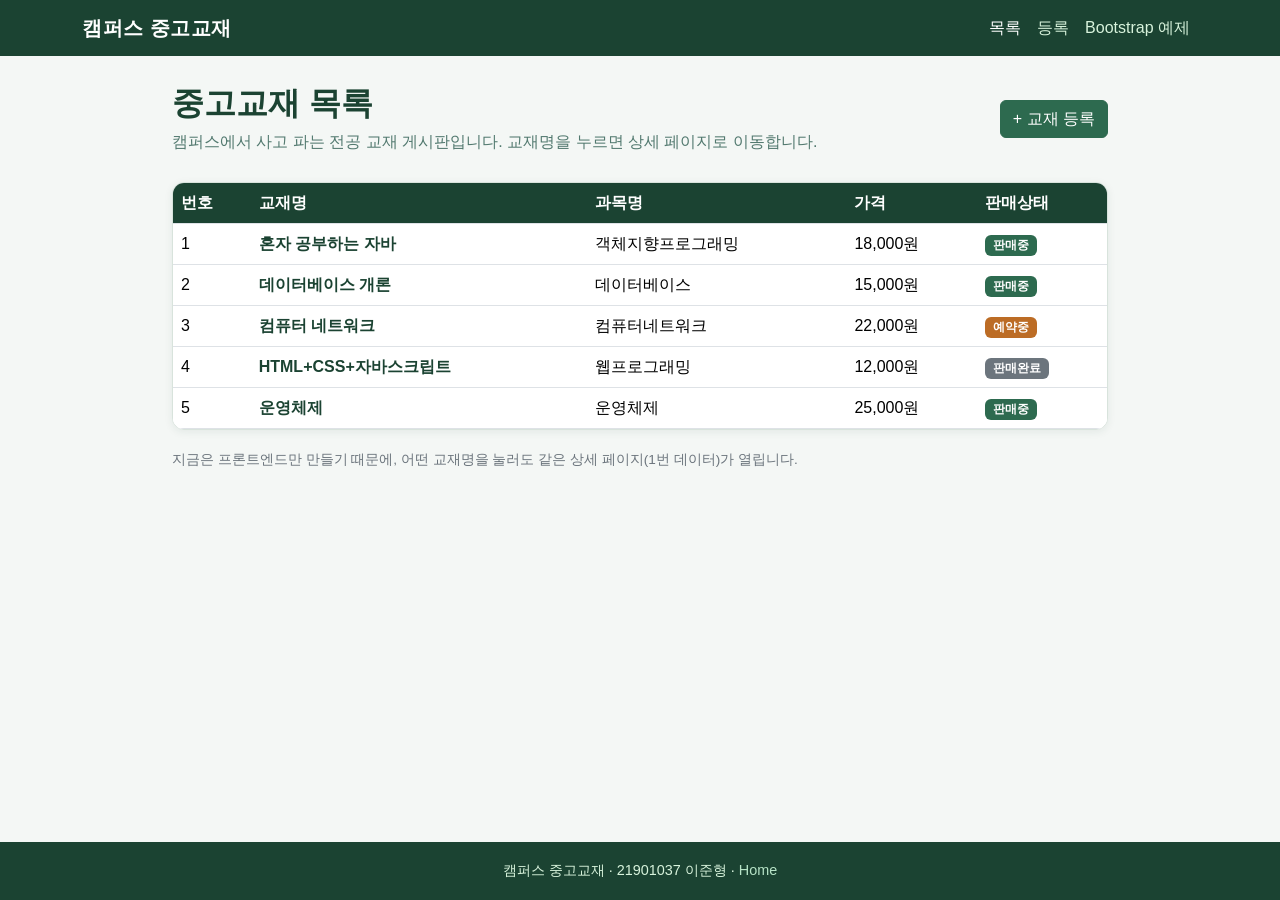
<file: index.html>
<!DOCTYPE html>
<html lang="ko">
<head>
  <!-- 한글이 깨지지 않도록 UTF-8로 저장합니다 -->
  <meta charset="UTF-8">
  <!-- 휴대폰 화면에서도 크기가 맞게 보이도록 viewport를 넣습니다 -->
  <meta name="viewport" content="width=device-width, initial-scale=1.0">
  <title>중고교재 목록 - 캠퍼스 중고교재</title>

  <!-- Bootstrap CSS (버튼, 표, 메뉴, 그리드를 쉽게 쓰기 위해 CDN으로 불러옵니다) -->
  <link href="https://cdn.jsdelivr.net/npm/bootstrap@5.3.3/dist/css/bootstrap.min.css" rel="stylesheet">
  <!-- 우리 과제 공통 디자인 -->
  <link rel="stylesheet" href="my.css">
</head>
<body>
  <div class="page-wrap">

    <!-- ========== 위쪽 메뉴 (Navigation) ========== -->
    <nav class="navbar navbar-expand-md navbar-dark my-navbar">
      <div class="container">
        <a class="navbar-brand" href="index.html">캠퍼스 중고교재</a>

        <!-- 휴대폰에서는 이 버튼으로 메뉴를 열고 닫습니다 -->
        <button class="navbar-toggler" type="button" data-bs-toggle="collapse" data-bs-target="#mainMenu">
          <span class="navbar-toggler-icon"></span>
        </button>

        <div class="collapse navbar-collapse" id="mainMenu">
          <ul class="navbar-nav ms-auto">
            <li class="nav-item"><a class="nav-link active" href="index.html">목록</a></li>
            <li class="nav-item"><a class="nav-link" href="add.html">등록</a></li>
            <li class="nav-item"><a class="nav-link" href="example.html">Bootstrap 예제</a></li>
          </ul>
        </div>
      </div>
    </nav>

    <!-- ========== 본문: 목록 페이지 ========== -->
    <main class="page-main">
      <div class="container content-box">
        <div class="page-header d-flex flex-wrap justify-content-between align-items-center">
          <div>
            <h1 class="page-title">중고교재 목록</h1>
            <p class="page-desc">캠퍼스에서 사고 파는 전공 교재 게시판입니다. 교재명을 누르면 상세 페이지로 이동합니다.</p>
          </div>
          <!-- Add 버튼: add.html로 이동합니다 -->
          <a href="add.html" class="btn btn-main mb-3">+ 교재 등록</a>
        </div>

        <!-- table-responsive: 휴대폰에서 표가 화면 밖으로 안 나가고 좌우 스크롤됩니다 -->
        <div class="table-responsive my-card p-0">
          <table class="table table-hover my-table mb-0">
            <thead>
              <tr>
                <th>번호</th>
                <th>교재명</th>
                <th>과목명</th>
                <th>가격</th>
                <th>판매상태</th>
              </tr>
            </thead>
            <tbody>
              <!-- 샘플 데이터입니다. 실제 서버/DB는 아직 연결하지 않습니다. -->
              <tr>
                <td>1</td>
                <td><a href="view.html">혼자 공부하는 자바</a></td>
                <td>객체지향프로그래밍</td>
                <td>18,000원</td>
                <td><span class="badge badge-sale">판매중</span></td>
              </tr>
              <tr>
                <td>2</td>
                <td><a href="view.html">데이터베이스 개론</a></td>
                <td>데이터베이스</td>
                <td>15,000원</td>
                <td><span class="badge badge-sale">판매중</span></td>
              </tr>
              <tr>
                <td>3</td>
                <td><a href="view.html">컴퓨터 네트워크</a></td>
                <td>컴퓨터네트워크</td>
                <td>22,000원</td>
                <td><span class="badge badge-reserve">예약중</span></td>
              </tr>
              <tr>
                <td>4</td>
                <td><a href="view.html">HTML+CSS+자바스크립트</a></td>
                <td>웹프로그래밍</td>
                <td>12,000원</td>
                <td><span class="badge badge-done">판매완료</span></td>
              </tr>
              <tr>
                <td>5</td>
                <td><a href="view.html">운영체제</a></td>
                <td>운영체제</td>
                <td>25,000원</td>
                <td><span class="badge badge-sale">판매중</span></td>
              </tr>
            </tbody>
          </table>
        </div>

        <p class="help-text">지금은 프론트엔드만 만들기 때문에, 어떤 교재명을 눌러도 같은 상세 페이지(1번 데이터)가 열립니다.</p>
      </div>
    </main>

    <!-- ========== Footer ========== -->
    <footer class="my-footer">
      <div class="container">
        캠퍼스 중고교재 · 21901037 이준형 · <a href="index.html">Home</a>
      </div>
    </footer>
  </div>

  <!-- 메뉴 접기/펼치기 같은 Bootstrap 동작을 위해 JS도 불러옵니다 -->
  <script src="https://cdn.jsdelivr.net/npm/bootstrap@5.3.3/dist/js/bootstrap.bundle.min.js"></script>
</body>
</html>
</file>
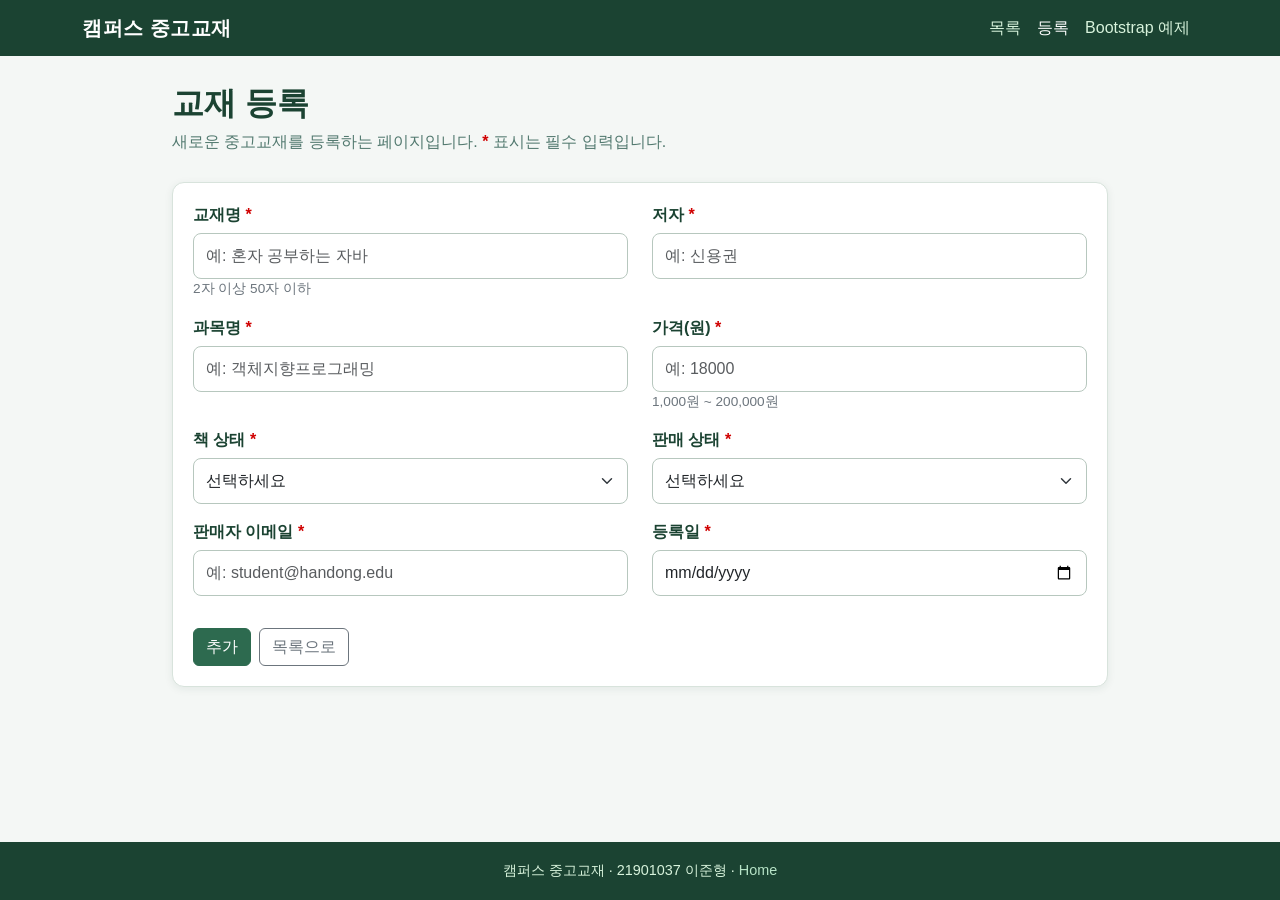
<file: add.html>
<!DOCTYPE html>
<html lang="ko">
<head>
  <meta charset="UTF-8">
  <meta name="viewport" content="width=device-width, initial-scale=1.0">
  <title>교재 등록 - 캠퍼스 중고교재</title>
  <link href="https://cdn.jsdelivr.net/npm/bootstrap@5.3.3/dist/css/bootstrap.min.css" rel="stylesheet">
  <link rel="stylesheet" href="my.css">
</head>
<body>
  <div class="page-wrap">

    <!-- 모든 페이지에 같은 메뉴를 넣어서 이동이 쉽게 합니다 -->
    <nav class="navbar navbar-expand-md navbar-dark my-navbar">
      <div class="container">
        <a class="navbar-brand" href="index.html">캠퍼스 중고교재</a>
        <button class="navbar-toggler" type="button" data-bs-toggle="collapse" data-bs-target="#mainMenu">
          <span class="navbar-toggler-icon"></span>
        </button>
        <div class="collapse navbar-collapse" id="mainMenu">
          <ul class="navbar-nav ms-auto">
            <li class="nav-item"><a class="nav-link" href="index.html">목록</a></li>
            <li class="nav-item"><a class="nav-link active" href="add.html">등록</a></li>
            <li class="nav-item"><a class="nav-link" href="example.html">Bootstrap 예제</a></li>
          </ul>
        </div>
      </div>
    </nav>

    <main class="page-main">
      <div class="container content-box">
        <div class="page-header">
          <h1 class="page-title">교재 등록</h1>
          <p class="page-desc">새로운 중고교재를 등록하는 페이지입니다. <span class="required-mark">*</span> 표시는 필수 입력입니다.</p>
        </div>

        <!--
          onsubmit="return checkAddForm();"
          제출 버튼을 누르면 checkAddForm()을 실행합니다.
          함수가 false를 돌려주면 다음 단계로 가지 않습니다.
        -->
        <form class="my-form my-card" id="addForm" onsubmit="return checkAddForm();">
          <div class="row">
            <!-- 1. 교재명 (텍스트) -->
            <div class="col-md-6 mb-3">
              <label class="form-label" for="bookTitle">교재명 <span class="required-mark">*</span></label>
              <input class="form-control" type="text" id="bookTitle" name="bookTitle" placeholder="예: 혼자 공부하는 자바">
              <div class="help-text">2자 이상 50자 이하</div>
            </div>

            <!-- 2. 저자 (텍스트) -->
            <div class="col-md-6 mb-3">
              <label class="form-label" for="author">저자 <span class="required-mark">*</span></label>
              <input class="form-control" type="text" id="author" name="author" placeholder="예: 신용권">
            </div>

            <!-- 3. 과목명 (텍스트) -->
            <div class="col-md-6 mb-3">
              <label class="form-label" for="course">과목명 <span class="required-mark">*</span></label>
              <input class="form-control" type="text" id="course" name="course" placeholder="예: 객체지향프로그래밍">
            </div>

            <!-- 4. 가격 (숫자) -->
            <div class="col-md-6 mb-3">
              <label class="form-label" for="price">가격(원) <span class="required-mark">*</span></label>
              <input class="form-control" type="number" id="price" name="price" placeholder="예: 18000">
              <div class="help-text">1,000원 ~ 200,000원</div>
            </div>

            <!-- 5. 책 상태 (선택 상자) -->
            <div class="col-md-6 mb-3">
              <label class="form-label" for="bookCondition">책 상태 <span class="required-mark">*</span></label>
              <select class="form-select" id="bookCondition" name="bookCondition">
                <option value="">선택하세요</option>
                <option value="최상">최상</option>
                <option value="상">상</option>
                <option value="중">중</option>
                <option value="하">하</option>
              </select>
            </div>

            <!-- 6. 판매 상태 (선택 상자) -->
            <div class="col-md-6 mb-3">
              <label class="form-label" for="saleStatus">판매 상태 <span class="required-mark">*</span></label>
              <select class="form-select" id="saleStatus" name="saleStatus">
                <option value="">선택하세요</option>
                <option value="판매중">판매중</option>
                <option value="예약중">예약중</option>
                <option value="판매완료">판매완료</option>
              </select>
            </div>

            <!-- 7. 이메일 -->
            <div class="col-md-6 mb-3">
              <label class="form-label" for="email">판매자 이메일 <span class="required-mark">*</span></label>
              <input class="form-control" type="text" id="email" name="email" placeholder="예: student@handong.edu">
            </div>

            <!-- 8. 등록일 (날짜) -->
            <div class="col-md-6 mb-3">
              <label class="form-label" for="regDate">등록일 <span class="required-mark">*</span></label>
              <input class="form-control" type="date" id="regDate" name="regDate">
            </div>
          </div>

          <div class="btn-wrap">
            <button type="submit" class="btn btn-main">추가</button>
            <a href="index.html" class="btn btn-outline-secondary">목록으로</a>
          </div>
        </form>
      </div>
    </main>

    <footer class="my-footer">
      <div class="container">
        캠퍼스 중고교재 · 21901037 이준형 · <a href="index.html">Home</a>
      </div>
    </footer>
  </div>

  <script src="https://cdn.jsdelivr.net/npm/bootstrap@5.3.3/dist/js/bootstrap.bundle.min.js"></script>
  <!-- 입력값 검사: js/check.js 의 checkAddForm() 을 사용합니다 -->
  <script src="js/check.js"></script>
</body>
</html>
</file>
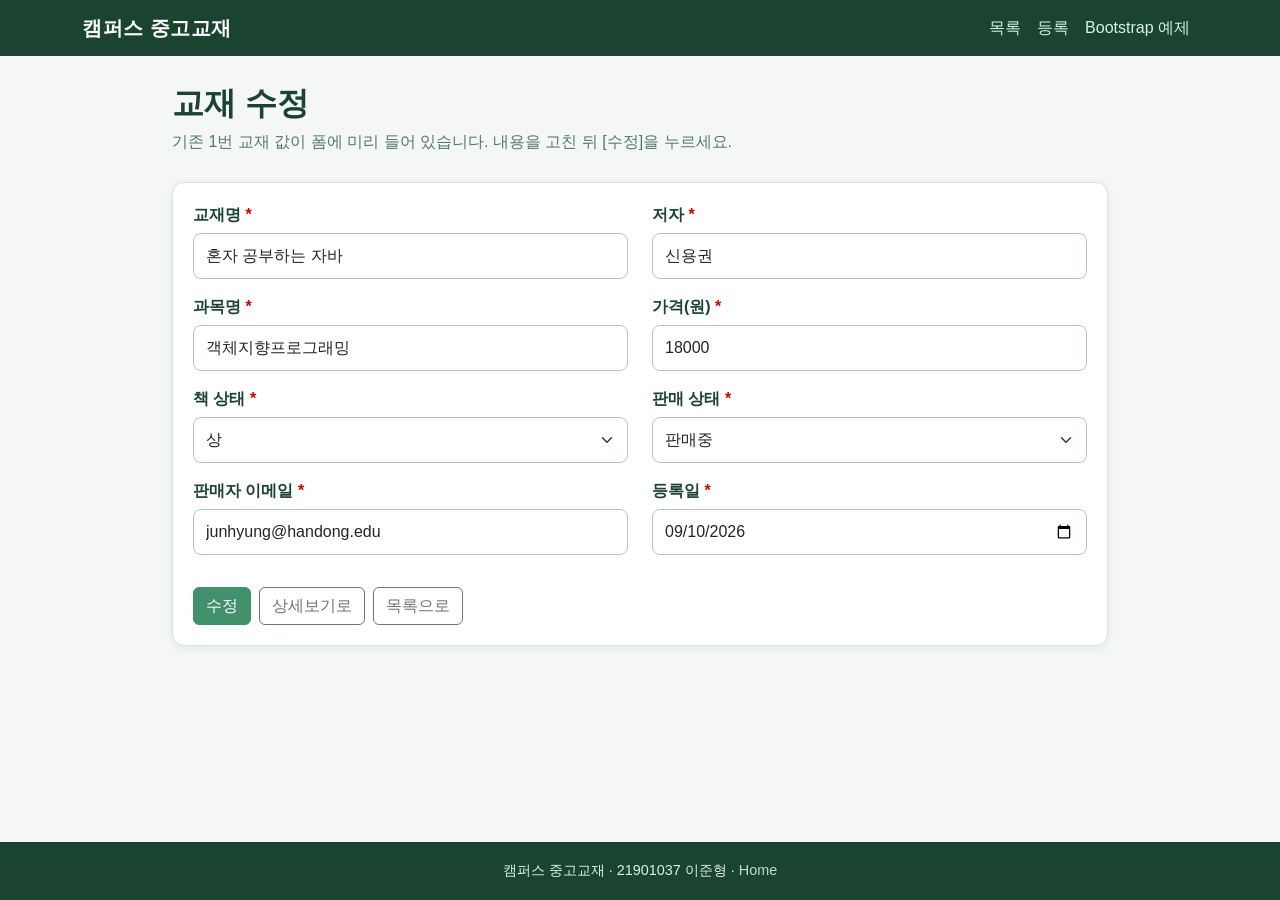
<file: edit.html>
<!DOCTYPE html>
<html lang="ko">
<head>
  <meta charset="UTF-8">
  <meta name="viewport" content="width=device-width, initial-scale=1.0">
  <title>교재 수정 - 캠퍼스 중고교재</title>
  <link href="https://cdn.jsdelivr.net/npm/bootstrap@5.3.3/dist/css/bootstrap.min.css" rel="stylesheet">
  <link rel="stylesheet" href="my.css">
</head>
<body>
  <div class="page-wrap">

    <nav class="navbar navbar-expand-md navbar-dark my-navbar">
      <div class="container">
        <a class="navbar-brand" href="index.html">캠퍼스 중고교재</a>
        <button class="navbar-toggler" type="button" data-bs-toggle="collapse" data-bs-target="#mainMenu">
          <span class="navbar-toggler-icon"></span>
        </button>
        <div class="collapse navbar-collapse" id="mainMenu">
          <ul class="navbar-nav ms-auto">
            <li class="nav-item"><a class="nav-link" href="index.html">목록</a></li>
            <li class="nav-item"><a class="nav-link" href="add.html">등록</a></li>
            <li class="nav-item"><a class="nav-link" href="example.html">Bootstrap 예제</a></li>
          </ul>
        </div>
      </div>
    </nav>

    <main class="page-main">
      <div class="container content-box">
        <div class="page-header">
          <h1 class="page-title">교재 수정</h1>
          <p class="page-desc">기존 1번 교재 값이 폼에 미리 들어 있습니다. 내용을 고친 뒤 [수정]을 누르세요.</p>
        </div>

        <!-- value="..." 로 기존 데이터를 미리 보여줍니다 -->
        <form class="my-form my-card" id="editForm" onsubmit="return checkEditForm();">
          <div class="row">
            <div class="col-md-6 mb-3">
              <label class="form-label" for="bookTitle">교재명 <span class="required-mark">*</span></label>
              <input class="form-control" type="text" id="bookTitle" name="bookTitle" value="혼자 공부하는 자바">
            </div>

            <div class="col-md-6 mb-3">
              <label class="form-label" for="author">저자 <span class="required-mark">*</span></label>
              <input class="form-control" type="text" id="author" name="author" value="신용권">
            </div>

            <div class="col-md-6 mb-3">
              <label class="form-label" for="course">과목명 <span class="required-mark">*</span></label>
              <input class="form-control" type="text" id="course" name="course" value="객체지향프로그래밍">
            </div>

            <div class="col-md-6 mb-3">
              <label class="form-label" for="price">가격(원) <span class="required-mark">*</span></label>
              <input class="form-control" type="number" id="price" name="price" value="18000">
            </div>

            <div class="col-md-6 mb-3">
              <label class="form-label" for="bookCondition">책 상태 <span class="required-mark">*</span></label>
              <select class="form-select" id="bookCondition" name="bookCondition">
                <option value="">선택하세요</option>
                <option value="최상">최상</option>
                <option value="상" selected>상</option>
                <option value="중">중</option>
                <option value="하">하</option>
              </select>
            </div>

            <div class="col-md-6 mb-3">
              <label class="form-label" for="saleStatus">판매 상태 <span class="required-mark">*</span></label>
              <select class="form-select" id="saleStatus" name="saleStatus">
                <option value="">선택하세요</option>
                <option value="판매중" selected>판매중</option>
                <option value="예약중">예약중</option>
                <option value="판매완료">판매완료</option>
              </select>
            </div>

            <div class="col-md-6 mb-3">
              <label class="form-label" for="email">판매자 이메일 <span class="required-mark">*</span></label>
              <input class="form-control" type="text" id="email" name="email" value="junhyung@handong.edu">
            </div>

            <div class="col-md-6 mb-3">
              <label class="form-label" for="regDate">등록일 <span class="required-mark">*</span></label>
              <input class="form-control" type="date" id="regDate" name="regDate" value="2026-09-10">
            </div>
          </div>

          <div class="btn-wrap">
            <button type="submit" class="btn btn-edit">수정</button>
            <a href="view.html" class="btn btn-outline-secondary">상세보기로</a>
            <a href="index.html" class="btn btn-outline-secondary">목록으로</a>
          </div>
        </form>
      </div>
    </main>

    <footer class="my-footer">
      <div class="container">
        캠퍼스 중고교재 · 21901037 이준형 · <a href="index.html">Home</a>
      </div>
    </footer>
  </div>

  <script src="https://cdn.jsdelivr.net/npm/bootstrap@5.3.3/dist/js/bootstrap.bundle.min.js"></script>
  <!-- 입력값 검사: js/check.js 의 checkEditForm() 을 사용합니다 -->
  <script src="js/check.js"></script>
</body>
</html>
</file>
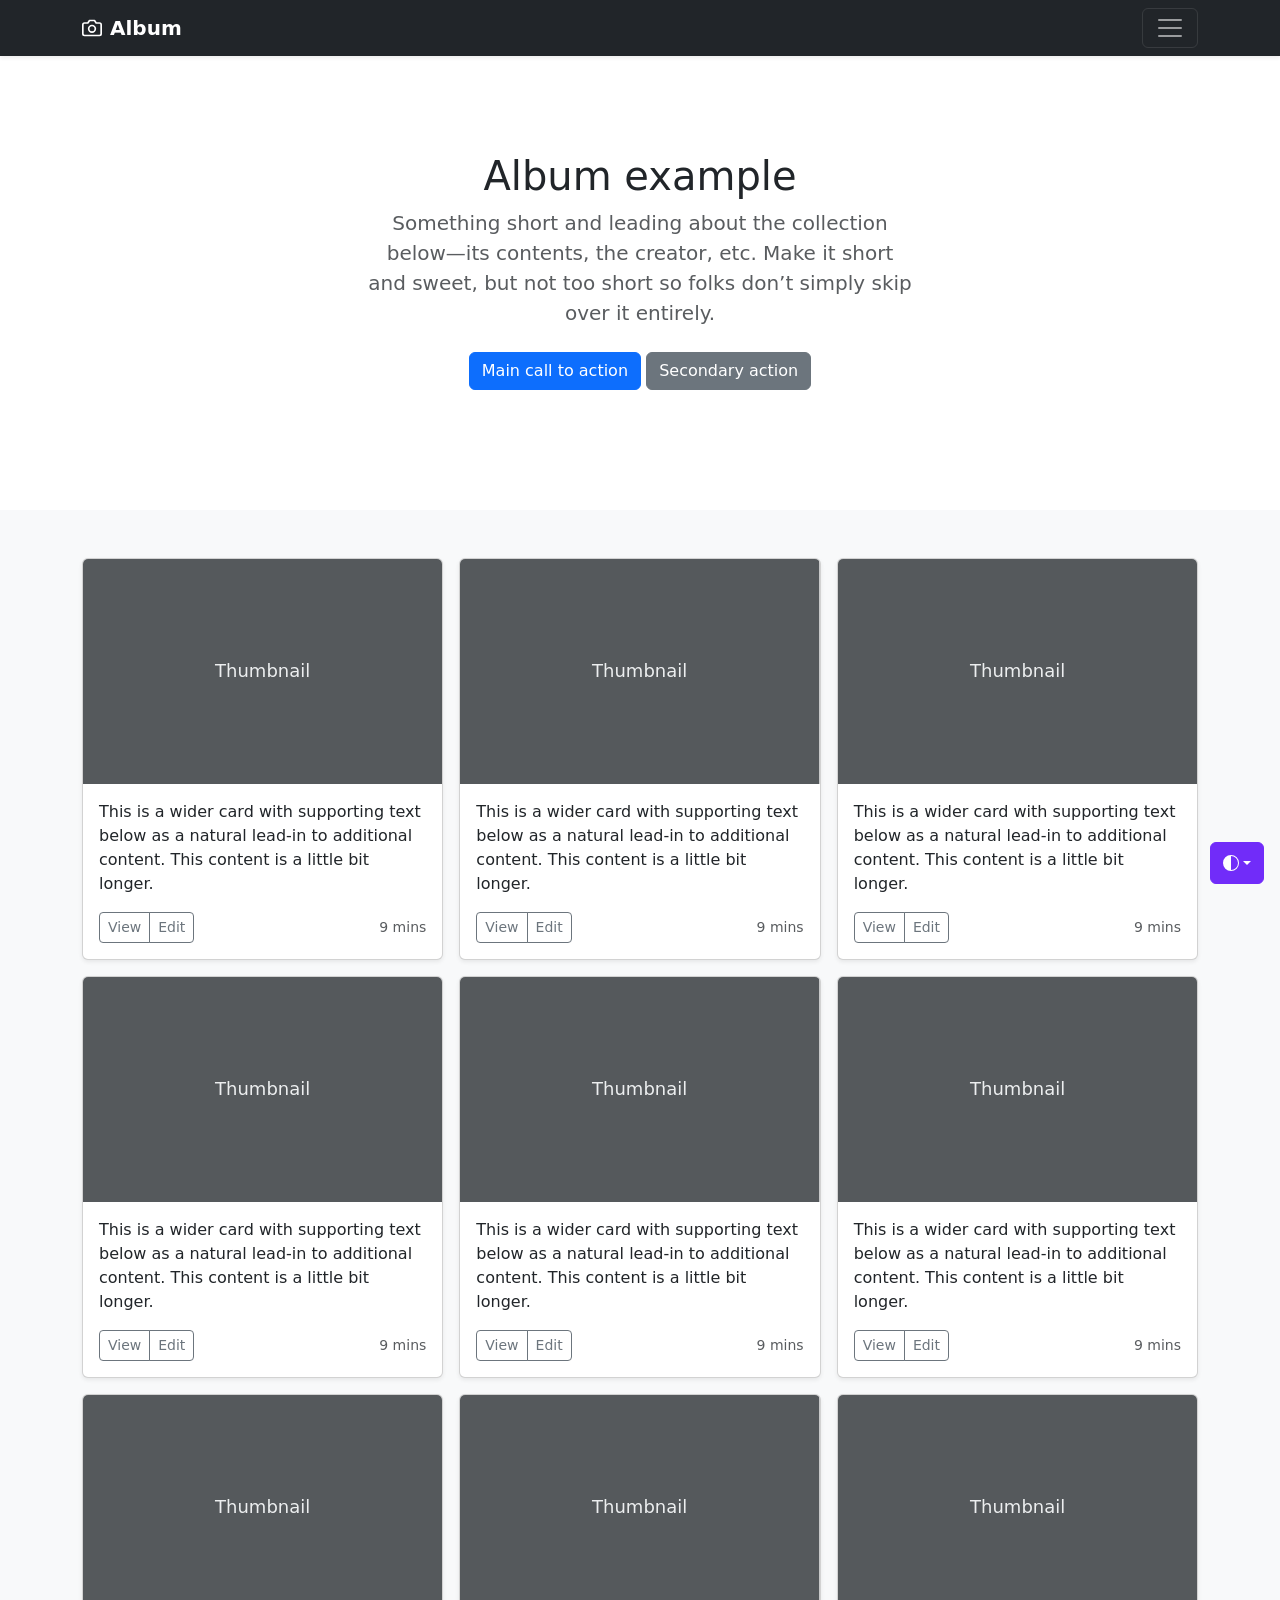
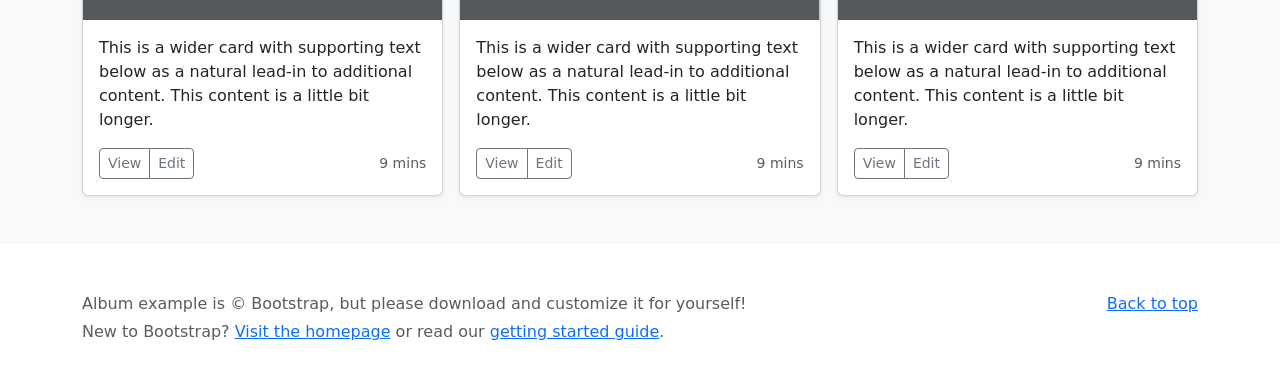
<file: example.html>
<!doctype html>
<html lang="en" data-bs-theme="auto">
<head>
  <!--
    STEP 0. Bootstrap Album 예제 따라하기
    원본: https://getbootstrap.com/docs/5.3/examples/album/
    이 파일은 CRUD 페이지(index.html)와 다르게,
    공식 Album 예제와 최대한 같은 모양으로 만들었습니다.
    과제 Step6 때문에 my.css도 연결합니다. Album 색은 body.album-page 로 유지합니다.
  -->
  <meta charset="utf-8">
  <meta name="viewport" content="width=device-width, initial-scale=1">
  <title>Album example · Bootstrap v5.3</title>

  <!-- Bootstrap 5.3 CSS (CDN) -->
  <link href="https://cdn.jsdelivr.net/npm/bootstrap@5.3.3/dist/css/bootstrap.min.css" rel="stylesheet">
  <!-- 과제 Step6: 모든 페이지에 my.css 연결 (Album 모양은 아래 album-page 로 유지) -->
  <link rel="stylesheet" href="my.css">

  <!-- 예제 페이지에만 쓰는 작은 스타일 (공식 Album과 동일) -->
  <style>
    .bd-placeholder-img {
      font-size: 1.125rem;
      text-anchor: middle;
      user-select: none;
    }

    .bi {
      vertical-align: -.125em;
      fill: currentColor;
    }

    /* 오른쪽 아래 보라색 테마 버튼 */
    .btn-bd-primary {
      --bd-violet-bg: #712cf9;
      --bs-btn-font-weight: 600;
      --bs-btn-color: var(--bs-white);
      --bs-btn-bg: var(--bd-violet-bg);
      --bs-btn-border-color: var(--bd-violet-bg);
      --bs-btn-hover-color: var(--bs-white);
      --bs-btn-hover-bg: #6528e0;
      --bs-btn-hover-border-color: #6528e0;
      --bs-btn-active-color: var(--bs-btn-hover-color);
      --bs-btn-active-bg: #5a23c8;
      --bs-btn-active-border-color: #5a23c8;
    }

    .bd-mode-toggle {
      z-index: 1500;
    }

    .bd-mode-toggle .dropdown-menu .active .bi {
      display: block !important;
    }
  </style>
</head>
<body class="album-page">

  <!-- 아이콘 SVG 모음 (카메라, 해/달 아이콘) -->
  <svg xmlns="http://www.w3.org/2000/svg" class="d-none">
    <symbol id="check2" viewBox="0 0 16 16">
      <path d="M13.854 3.646a.5.5 0 0 1 0 .708l-7 7a.5.5 0 0 1-.708 0l-3.5-3.5a.5.5 0 1 1 .708-.708L6.5 10.293l6.646-6.647a.5.5 0 0 1 .708 0z"/>
    </symbol>
    <symbol id="circle-half" viewBox="0 0 16 16">
      <path d="M8 15A7 7 0 1 0 8 1v14zm0 1A8 8 0 1 1 8 0a8 8 0 0 1 0 16z"/>
    </symbol>
    <symbol id="moon-stars-fill" viewBox="0 0 16 16">
      <path d="M6 .278a.768.768 0 0 1 .08.858 7.208 7.208 0 0 0-.878 3.46c0 4.021 3.278 7.277 7.318 7.277.527 0 1.04-.055 1.533-.16a.787.787 0 0 1 .81.316.733.733 0 0 1-.031.893A8.349 8.349 0 0 1 8.344 16C3.734 16 0 12.286 0 7.71 0 4.266 2.114 1.312 5.124.06A.752.752 0 0 1 6 .278z"/>
      <path d="M10.794 3.148a.217.217 0 0 1 .412 0l.387 1.162c.173.518.579.924 1.097 1.097l1.162.387a.217.217 0 0 1 0 .412l-1.162.387a1.734 1.734 0 0 0-1.097 1.097l-.387 1.162a.217.217 0 0 1-.412 0l-.387-1.162A1.734 1.734 0 0 0 9.31 6.593l-1.162-.387a.217.217 0 0 1 0-.412l1.162-.387a1.734 1.734 0 0 0 1.097-1.097l.387-1.162zM13.863.099a.145.145 0 0 1 .274 0l.258.774c.115.346.386.617.732.732l.774.258a.145.145 0 0 1 0 .274l-.774.258a1.156 1.156 0 0 0-.732.732l-.258.774a.145.145 0 0 1-.274 0l-.258-.774a1.156 1.156 0 0 0-.732-.732l-.774-.258a.145.145 0 0 1 0-.274l.774-.258c.346-.115.617-.386.732-.732L13.863.1z"/>
    </symbol>
    <symbol id="sun-fill" viewBox="0 0 16 16">
      <path d="M8 12a4 4 0 1 0 0-8 4 4 0 0 0 0 8zM8 0a.5.5 0 0 1 .5.5v2a.5.5 0 0 1-1 0v-2A.5.5 0 0 1 8 0zm0 13a.5.5 0 0 1 .5.5v2a.5.5 0 0 1-1 0v-2A.5.5 0 0 1 8 13zm8-5a.5.5 0 0 1-.5.5h-2a.5.5 0 0 1 0-1h2a.5.5 0 0 1 .5.5zM3 8a.5.5 0 0 1-.5.5h-2a.5.5 0 0 1 0-1h2A.5.5 0 0 1 3 8zm10.657-5.657a.5.5 0 0 1 0 .707l-1.414 1.415a.5.5 0 1 1-.707-.708l1.414-1.414a.5.5 0 0 1 .707 0zm-9.193 9.193a.5.5 0 0 1 0 .707L3.05 13.657a.5.5 0 0 1-.707-.707l1.414-1.414a.5.5 0 0 1 .707 0zm9.193 2.121a.5.5 0 0 1-.707 0l-1.414-1.414a.5.5 0 0 1 .707-.707l1.414 1.414a.5.5 0 0 1 0 .707zM4.464 4.465a.5.5 0 0 1-.707 0L2.343 3.05a.5.5 0 1 1 .707-.707l1.414 1.414a.5.5 0 0 1 0 .708z"/>
    </symbol>
  </svg>

  <!-- 오른쪽 아래: Light / Dark / Auto 테마 버튼 (공식 예제와 같음) -->
  <div class="dropdown position-fixed bottom-0 end-0 mb-3 me-3 bd-mode-toggle">
    <button class="btn btn-bd-primary py-2 dropdown-toggle d-flex align-items-center" id="bd-theme" type="button" data-bs-toggle="dropdown" aria-expanded="false" aria-label="Toggle theme (auto)">
      <svg class="bi my-1 theme-icon-active" width="1em" height="1em"><use href="#circle-half"></use></svg>
      <span class="visually-hidden" id="bd-theme-text">Toggle theme</span>
    </button>
    <ul class="dropdown-menu dropdown-menu-end shadow" aria-labelledby="bd-theme-text">
      <li>
        <button type="button" class="dropdown-item d-flex align-items-center" data-bs-theme-value="light">
          <svg class="bi me-2 opacity-50" width="1em" height="1em"><use href="#sun-fill"></use></svg>
          Light
          <svg class="bi ms-auto d-none" width="1em" height="1em"><use href="#check2"></use></svg>
        </button>
      </li>
      <li>
        <button type="button" class="dropdown-item d-flex align-items-center" data-bs-theme-value="dark">
          <svg class="bi me-2 opacity-50" width="1em" height="1em"><use href="#moon-stars-fill"></use></svg>
          Dark
          <svg class="bi ms-auto d-none" width="1em" height="1em"><use href="#check2"></use></svg>
        </button>
      </li>
      <li>
        <button type="button" class="dropdown-item d-flex align-items-center active" data-bs-theme-value="auto">
          <svg class="bi me-2 opacity-50" width="1em" height="1em"><use href="#circle-half"></use></svg>
          Auto
          <svg class="bi ms-auto d-none" width="1em" height="1em"><use href="#check2"></use></svg>
        </button>
      </li>
    </ul>
  </div>

  <!-- ========== Header: 검정 메뉴 + 접히는 About ========== -->
  <header>
    <!-- 햄버거를 누르면 열리는 소개 영역 -->
    <div class="collapse bg-dark" id="navbarHeader">
      <div class="container">
        <div class="row">
          <div class="col-sm-8 col-md-7 py-4">
            <h4 class="text-white">About</h4>
            <p class="text-body-secondary">
              Add some information about the album below, the author, or any other background context. Make it a few sentences long so folks can pick up some informative tidbits. Then, link them off to some social networking sites or contact information.
            </p>
          </div>
          <div class="col-sm-4 offset-md-1 py-4">
            <h4 class="text-white">Contact</h4>
            <ul class="list-unstyled">
              <li><a href="#" class="text-white">Follow on X</a></li>
              <li><a href="#" class="text-white">Like on Facebook</a></li>
              <li><a href="#" class="text-white">Email me</a></li>
              <!-- 과제 CRUD 목록으로 돌아가는 링크 -->
              <li><a href="index.html" class="text-white">CRUD List (index.html)</a></li>
            </ul>
          </div>
        </div>
      </div>
    </div>

    <!-- 위쪽 검정 바: 카메라 아이콘 + Album -->
    <div class="navbar navbar-dark bg-dark shadow-sm">
      <div class="container">
        <a href="#" class="navbar-brand d-flex align-items-center">
          <!-- 카메라 아이콘 -->
          <svg xmlns="http://www.w3.org/2000/svg" width="20" height="20" fill="none" stroke="currentColor" stroke-linecap="round" stroke-linejoin="round" stroke-width="2" aria-hidden="true" class="me-2" viewBox="0 0 24 24">
            <path d="M23 19a2 2 0 0 1-2 2H3a2 2 0 0 1-2-2V8a2 2 0 0 1 2-2h4l2-3h6l2 3h4a2 2 0 0 1 2 2z"/>
            <circle cx="12" cy="13" r="4"/>
          </svg>
          <strong>Album</strong>
        </a>
        <button class="navbar-toggler" type="button" data-bs-toggle="collapse" data-bs-target="#navbarHeader" aria-controls="navbarHeader" aria-expanded="false" aria-label="Toggle navigation">
          <span class="navbar-toggler-icon"></span>
        </button>
      </div>
    </div>
  </header>

  <main>
    <!-- 가운데 소개 글 -->
    <section class="py-5 text-center container">
      <div class="row py-lg-5">
        <div class="col-lg-6 col-md-8 mx-auto">
          <h1 class="fw-light">Album example</h1>
          <p class="lead text-body-secondary">
            Something short and leading about the collection below—its contents, the creator, etc. Make it short and sweet, but not too short so folks don’t simply skip over it entirely.
          </p>
          <p>
            <a href="#" class="btn btn-primary my-2">Main call to action</a>
            <a href="#" class="btn btn-secondary my-2">Secondary action</a>
          </p>
        </div>
      </div>
    </section>

    <!--
      카드 앨범 영역
      row-cols-1 : 휴대폰 1열
      row-cols-sm-2 : 조금 넓은 화면 2열
      row-cols-md-3 : 데스크톱 3열 (공식 예제와 같음)
    -->
    <div class="album py-5 bg-body-tertiary">
      <div class="container">
        <div class="row row-cols-1 row-cols-sm-2 row-cols-md-3 g-3">

          <!-- 아래 카드 9개는 공식 예제와 같은 모양입니다 -->
          <div class="col">
            <div class="card shadow-sm">
              <svg class="bd-placeholder-img card-img-top" width="100%" height="225" xmlns="http://www.w3.org/2000/svg" role="img" aria-label="Placeholder: Thumbnail" preserveAspectRatio="xMidYMid slice" focusable="false">
                <title>Placeholder</title>
                <rect width="100%" height="100%" fill="#55595c"/>
                <text x="50%" y="50%" fill="#eceeef" dy=".3em">Thumbnail</text>
              </svg>
              <div class="card-body">
                <p class="card-text">This is a wider card with supporting text below as a natural lead-in to additional content. This content is a little bit longer.</p>
                <div class="d-flex justify-content-between align-items-center">
                  <div class="btn-group">
                    <button type="button" class="btn btn-sm btn-outline-secondary">View</button>
                    <button type="button" class="btn btn-sm btn-outline-secondary">Edit</button>
                  </div>
                  <small class="text-body-secondary">9 mins</small>
                </div>
              </div>
            </div>
          </div>

          <div class="col">
            <div class="card shadow-sm">
              <svg class="bd-placeholder-img card-img-top" width="100%" height="225" xmlns="http://www.w3.org/2000/svg" role="img" aria-label="Placeholder: Thumbnail" preserveAspectRatio="xMidYMid slice" focusable="false">
                <title>Placeholder</title>
                <rect width="100%" height="100%" fill="#55595c"/>
                <text x="50%" y="50%" fill="#eceeef" dy=".3em">Thumbnail</text>
              </svg>
              <div class="card-body">
                <p class="card-text">This is a wider card with supporting text below as a natural lead-in to additional content. This content is a little bit longer.</p>
                <div class="d-flex justify-content-between align-items-center">
                  <div class="btn-group">
                    <button type="button" class="btn btn-sm btn-outline-secondary">View</button>
                    <button type="button" class="btn btn-sm btn-outline-secondary">Edit</button>
                  </div>
                  <small class="text-body-secondary">9 mins</small>
                </div>
              </div>
            </div>
          </div>

          <div class="col">
            <div class="card shadow-sm">
              <svg class="bd-placeholder-img card-img-top" width="100%" height="225" xmlns="http://www.w3.org/2000/svg" role="img" aria-label="Placeholder: Thumbnail" preserveAspectRatio="xMidYMid slice" focusable="false">
                <title>Placeholder</title>
                <rect width="100%" height="100%" fill="#55595c"/>
                <text x="50%" y="50%" fill="#eceeef" dy=".3em">Thumbnail</text>
              </svg>
              <div class="card-body">
                <p class="card-text">This is a wider card with supporting text below as a natural lead-in to additional content. This content is a little bit longer.</p>
                <div class="d-flex justify-content-between align-items-center">
                  <div class="btn-group">
                    <button type="button" class="btn btn-sm btn-outline-secondary">View</button>
                    <button type="button" class="btn btn-sm btn-outline-secondary">Edit</button>
                  </div>
                  <small class="text-body-secondary">9 mins</small>
                </div>
              </div>
            </div>
          </div>

          <div class="col">
            <div class="card shadow-sm">
              <svg class="bd-placeholder-img card-img-top" width="100%" height="225" xmlns="http://www.w3.org/2000/svg" role="img" aria-label="Placeholder: Thumbnail" preserveAspectRatio="xMidYMid slice" focusable="false">
                <title>Placeholder</title>
                <rect width="100%" height="100%" fill="#55595c"/>
                <text x="50%" y="50%" fill="#eceeef" dy=".3em">Thumbnail</text>
              </svg>
              <div class="card-body">
                <p class="card-text">This is a wider card with supporting text below as a natural lead-in to additional content. This content is a little bit longer.</p>
                <div class="d-flex justify-content-between align-items-center">
                  <div class="btn-group">
                    <button type="button" class="btn btn-sm btn-outline-secondary">View</button>
                    <button type="button" class="btn btn-sm btn-outline-secondary">Edit</button>
                  </div>
                  <small class="text-body-secondary">9 mins</small>
                </div>
              </div>
            </div>
          </div>

          <div class="col">
            <div class="card shadow-sm">
              <svg class="bd-placeholder-img card-img-top" width="100%" height="225" xmlns="http://www.w3.org/2000/svg" role="img" aria-label="Placeholder: Thumbnail" preserveAspectRatio="xMidYMid slice" focusable="false">
                <title>Placeholder</title>
                <rect width="100%" height="100%" fill="#55595c"/>
                <text x="50%" y="50%" fill="#eceeef" dy=".3em">Thumbnail</text>
              </svg>
              <div class="card-body">
                <p class="card-text">This is a wider card with supporting text below as a natural lead-in to additional content. This content is a little bit longer.</p>
                <div class="d-flex justify-content-between align-items-center">
                  <div class="btn-group">
                    <button type="button" class="btn btn-sm btn-outline-secondary">View</button>
                    <button type="button" class="btn btn-sm btn-outline-secondary">Edit</button>
                  </div>
                  <small class="text-body-secondary">9 mins</small>
                </div>
              </div>
            </div>
          </div>

          <div class="col">
            <div class="card shadow-sm">
              <svg class="bd-placeholder-img card-img-top" width="100%" height="225" xmlns="http://www.w3.org/2000/svg" role="img" aria-label="Placeholder: Thumbnail" preserveAspectRatio="xMidYMid slice" focusable="false">
                <title>Placeholder</title>
                <rect width="100%" height="100%" fill="#55595c"/>
                <text x="50%" y="50%" fill="#eceeef" dy=".3em">Thumbnail</text>
              </svg>
              <div class="card-body">
                <p class="card-text">This is a wider card with supporting text below as a natural lead-in to additional content. This content is a little bit longer.</p>
                <div class="d-flex justify-content-between align-items-center">
                  <div class="btn-group">
                    <button type="button" class="btn btn-sm btn-outline-secondary">View</button>
                    <button type="button" class="btn btn-sm btn-outline-secondary">Edit</button>
                  </div>
                  <small class="text-body-secondary">9 mins</small>
                </div>
              </div>
            </div>
          </div>

          <div class="col">
            <div class="card shadow-sm">
              <svg class="bd-placeholder-img card-img-top" width="100%" height="225" xmlns="http://www.w3.org/2000/svg" role="img" aria-label="Placeholder: Thumbnail" preserveAspectRatio="xMidYMid slice" focusable="false">
                <title>Placeholder</title>
                <rect width="100%" height="100%" fill="#55595c"/>
                <text x="50%" y="50%" fill="#eceeef" dy=".3em">Thumbnail</text>
              </svg>
              <div class="card-body">
                <p class="card-text">This is a wider card with supporting text below as a natural lead-in to additional content. This content is a little bit longer.</p>
                <div class="d-flex justify-content-between align-items-center">
                  <div class="btn-group">
                    <button type="button" class="btn btn-sm btn-outline-secondary">View</button>
                    <button type="button" class="btn btn-sm btn-outline-secondary">Edit</button>
                  </div>
                  <small class="text-body-secondary">9 mins</small>
                </div>
              </div>
            </div>
          </div>

          <div class="col">
            <div class="card shadow-sm">
              <svg class="bd-placeholder-img card-img-top" width="100%" height="225" xmlns="http://www.w3.org/2000/svg" role="img" aria-label="Placeholder: Thumbnail" preserveAspectRatio="xMidYMid slice" focusable="false">
                <title>Placeholder</title>
                <rect width="100%" height="100%" fill="#55595c"/>
                <text x="50%" y="50%" fill="#eceeef" dy=".3em">Thumbnail</text>
              </svg>
              <div class="card-body">
                <p class="card-text">This is a wider card with supporting text below as a natural lead-in to additional content. This content is a little bit longer.</p>
                <div class="d-flex justify-content-between align-items-center">
                  <div class="btn-group">
                    <button type="button" class="btn btn-sm btn-outline-secondary">View</button>
                    <button type="button" class="btn btn-sm btn-outline-secondary">Edit</button>
                  </div>
                  <small class="text-body-secondary">9 mins</small>
                </div>
              </div>
            </div>
          </div>

          <div class="col">
            <div class="card shadow-sm">
              <svg class="bd-placeholder-img card-img-top" width="100%" height="225" xmlns="http://www.w3.org/2000/svg" role="img" aria-label="Placeholder: Thumbnail" preserveAspectRatio="xMidYMid slice" focusable="false">
                <title>Placeholder</title>
                <rect width="100%" height="100%" fill="#55595c"/>
                <text x="50%" y="50%" fill="#eceeef" dy=".3em">Thumbnail</text>
              </svg>
              <div class="card-body">
                <p class="card-text">This is a wider card with supporting text below as a natural lead-in to additional content. This content is a little bit longer.</p>
                <div class="d-flex justify-content-between align-items-center">
                  <div class="btn-group">
                    <button type="button" class="btn btn-sm btn-outline-secondary">View</button>
                    <button type="button" class="btn btn-sm btn-outline-secondary">Edit</button>
                  </div>
                  <small class="text-body-secondary">9 mins</small>
                </div>
              </div>
            </div>
          </div>

        </div>
      </div>
    </div>
  </main>

  <!-- Footer: Back to top + 저작권 문구 -->
  <footer class="text-body-secondary py-5">
    <div class="container">
      <p class="float-end mb-1">
        <a href="#">Back to top</a>
      </p>
      <p class="mb-1">Album example is &copy; Bootstrap, but please download and customize it for yourself!</p>
      <p class="mb-0">New to Bootstrap? <a href="https://getbootstrap.com/">Visit the homepage</a> or read our <a href="https://getbootstrap.com/docs/5.3/getting-started/introduction/">getting started guide</a>.</p>
    </div>
  </footer>

  <script src="https://cdn.jsdelivr.net/npm/bootstrap@5.3.3/dist/js/bootstrap.bundle.min.js"></script>
  <script>
    // Light / Dark / Auto 버튼을 누르면 화면 테마가 바뀝니다. (공식 예제 color-modes.js를 쉽게 줄인 버전)
    (function () {
      function setTheme(theme) {
        if (theme === "auto") {
          var dark = window.matchMedia("(prefers-color-scheme: dark)").matches;
          document.documentElement.setAttribute("data-bs-theme", dark ? "dark" : "light");
        } else {
          document.documentElement.setAttribute("data-bs-theme", theme);
        }
      }

      document.querySelectorAll("[data-bs-theme-value]").forEach(function (btn) {
        btn.addEventListener("click", function () {
          var theme = btn.getAttribute("data-bs-theme-value");
          setTheme(theme);
        });
      });
    })();
  </script>
</body>
</html>
</file>
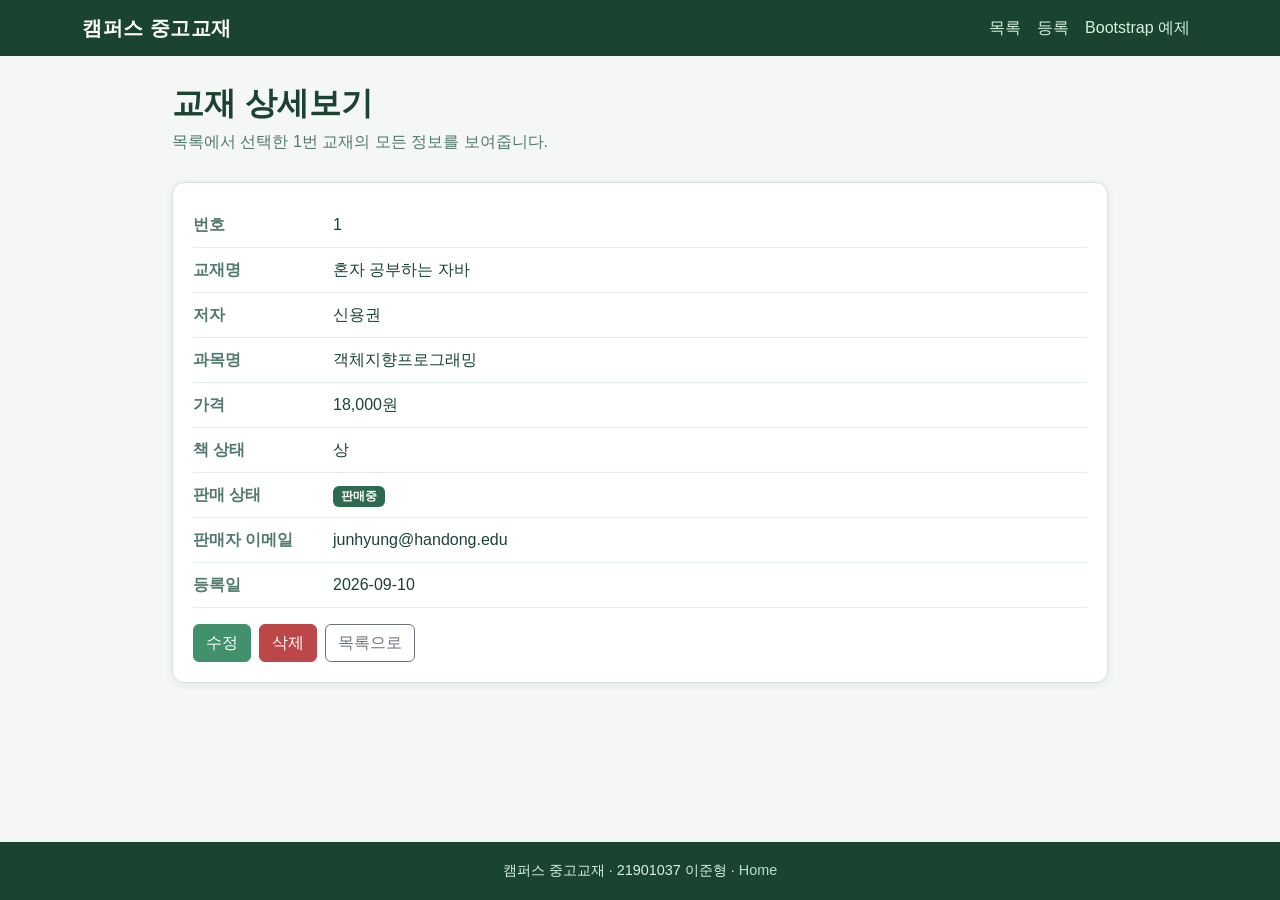
<file: view.html>
<!DOCTYPE html>
<html lang="ko">
<head>
  <meta charset="UTF-8">
  <meta name="viewport" content="width=device-width, initial-scale=1.0">
  <title>교재 상세보기 - 캠퍼스 중고교재</title>
  <link href="https://cdn.jsdelivr.net/npm/bootstrap@5.3.3/dist/css/bootstrap.min.css" rel="stylesheet">
  <link rel="stylesheet" href="my.css">
</head>
<body>
  <div class="page-wrap">

    <nav class="navbar navbar-expand-md navbar-dark my-navbar">
      <div class="container">
        <a class="navbar-brand" href="index.html">캠퍼스 중고교재</a>
        <button class="navbar-toggler" type="button" data-bs-toggle="collapse" data-bs-target="#mainMenu">
          <span class="navbar-toggler-icon"></span>
        </button>
        <div class="collapse navbar-collapse" id="mainMenu">
          <ul class="navbar-nav ms-auto">
            <li class="nav-item"><a class="nav-link" href="index.html">목록</a></li>
            <li class="nav-item"><a class="nav-link" href="add.html">등록</a></li>
            <li class="nav-item"><a class="nav-link" href="example.html">Bootstrap 예제</a></li>
          </ul>
        </div>
      </div>
    </nav>

    <main class="page-main">
      <div class="container content-box">
        <div class="page-header">
          <h1 class="page-title">교재 상세보기</h1>
          <p class="page-desc">목록에서 선택한 1번 교재의 모든 정보를 보여줍니다.</p>
        </div>

        <!-- 샘플 1건의 모든 Field를 표시합니다 -->
        <div class="my-card">
          <div class="view-row">
            <div class="view-label">번호</div>
            <div class="view-value">1</div>
          </div>
          <div class="view-row">
            <div class="view-label">교재명</div>
            <div class="view-value">혼자 공부하는 자바</div>
          </div>
          <div class="view-row">
            <div class="view-label">저자</div>
            <div class="view-value">신용권</div>
          </div>
          <div class="view-row">
            <div class="view-label">과목명</div>
            <div class="view-value">객체지향프로그래밍</div>
          </div>
          <div class="view-row">
            <div class="view-label">가격</div>
            <div class="view-value">18,000원</div>
          </div>
          <div class="view-row">
            <div class="view-label">책 상태</div>
            <div class="view-value">상</div>
          </div>
          <div class="view-row">
            <div class="view-label">판매 상태</div>
            <div class="view-value"><span class="badge badge-sale">판매중</span></div>
          </div>
          <div class="view-row">
            <div class="view-label">판매자 이메일</div>
            <div class="view-value">junhyung@handong.edu</div>
          </div>
          <div class="view-row">
            <div class="view-label">등록일</div>
            <div class="view-value">2026-09-10</div>
          </div>

          <!-- Edit / Delete / 목록 버튼 -->
          <div class="btn-wrap">
            <a href="edit.html" class="btn btn-edit">수정</a>
            <button type="button" class="btn btn-delete" onclick="checkDelete();">삭제</button>
            <a href="index.html" class="btn btn-outline-secondary">목록으로</a>
          </div>
        </div>
      </div>
    </main>

    <footer class="my-footer">
      <div class="container">
        캠퍼스 중고교재 · 21901037 이준형 · <a href="index.html">Home</a>
      </div>
    </footer>
  </div>

  <script src="https://cdn.jsdelivr.net/npm/bootstrap@5.3.3/dist/js/bootstrap.bundle.min.js"></script>
  <script>
    // 삭제 버튼을 누르면 확인 창을 띄웁니다.
    function checkDelete() {
      var ok = confirm("이 게시물을 삭제할까요?");
      if (ok) {
        alert("삭제되었습니다. 목록 페이지로 이동합니다.");
        location.href = "index.html";
      }
    }
  </script>
</body>
</html>
</file>
<file: my.css>
/* =========================================================
   my.css
   모든 페이지(index, add, view, edit, example)에서 같이 쓰는 스타일
   HTML 안에는 디자인 코드를 거의 넣지 않고, 이 파일을 연결해서 사용합니다.
   ========================================================= */

/* ---------- 페이지 전체 레이아웃 ---------- */
html, body {
  height: 100%;
}

body {
  /* 본문 글꼴, 배경색, 글자색 */
  font-family: "Malgun Gothic", "맑은 고딕", Arial, sans-serif;
  background-color: #f4f7f5;
  color: #1b4332;
  margin: 0;
}

/* 푸터를 화면 아래에 붙이기 위한 기본 구조 */
.page-wrap {
  min-height: 100%;
  display: flex;
  flex-direction: column;
}

.page-main {
  flex: 1; /* 남은 공간을 본문이 차지합니다 */
}

/* ---------- Header / Navigation ---------- */
.my-navbar {
  background-color: #1b4332; /* 캠퍼스 느낌의 진한 초록 */
}

.my-navbar .navbar-brand {
  font-weight: bold;
  letter-spacing: 0.5px;
}

.my-navbar .nav-link {
  color: #d8f3dc;
}

.my-navbar .nav-link:hover,
.my-navbar .nav-link.active {
  color: #ffffff;
}

.page-header {
  padding: 28px 0 12px;
}

.page-title {
  font-size: 1.8rem;
  font-weight: 700;
  margin-bottom: 8px;
}

.page-desc {
  color: #52796f;
  margin-bottom: 16px;
}

/* ---------- Header / Footer ---------- */
.my-footer {
  background-color: #1b4332;
  color: #d8f3dc;
  padding: 18px 0;
  text-align: center;
  font-size: 0.9rem;
}

.my-footer a {
  color: #b7e4c7;
  text-decoration: none;
}

.my-footer a:hover {
  text-decoration: underline;
}

/* ---------- Card ---------- */
.my-card {
  background-color: #ffffff;
  border: 1px solid #d8e3dc;
  border-radius: 12px;
  box-shadow: 0 2px 8px rgba(27, 67, 50, 0.08);
  padding: 20px;
  margin-bottom: 20px;
}

.my-card h2,
.my-card h3 {
  font-size: 1.2rem;
  margin-bottom: 16px;
}

/* ---------- Table / List ---------- */
.my-table {
  background-color: #ffffff;
}

.my-table thead th {
  background-color: #1b4332;
  color: #ffffff;
  white-space: nowrap; /* 제목이 두 줄로 깨지지 않게 */
}

.my-table a {
  color: #1b4332;
  font-weight: 600;
  text-decoration: none;
}

.my-table a:hover {
  color: #2d6a4f;
  text-decoration: underline;
}

.badge-sale {
  background-color: #2d6a4f;
}

.badge-reserve {
  background-color: #bc6c25;
}

.badge-done {
  background-color: #6c757d;
}

/* ---------- Form / Input / Select ---------- */
.my-form .form-label {
  font-weight: 600;
  margin-bottom: 6px;
}

.my-form .form-control,
.my-form .form-select {
  border: 1px solid #b7c7be;
  border-radius: 8px;
  padding: 10px 12px;
}

.my-form .form-control:focus,
.my-form .form-select:focus {
  border-color: #2d6a4f;
  box-shadow: 0 0 0 0.2rem rgba(45, 106, 79, 0.15);
}

.required-mark {
  color: #d00000; /* 필수 항목 * 표시 */
  font-weight: bold;
}

.help-text {
  font-size: 0.85rem;
  color: #6c757d;
}

/* ---------- Button ---------- */
.btn-main {
  background-color: #2d6a4f;
  border-color: #2d6a4f;
  color: #ffffff;
}

.btn-main:hover {
  background-color: #1b4332;
  border-color: #1b4332;
  color: #ffffff;
}

.btn-edit {
  background-color: #40916c;
  border-color: #40916c;
  color: #ffffff;
}

.btn-edit:hover {
  background-color: #2d6a4f;
  color: #ffffff;
}

.btn-delete {
  background-color: #bc4749;
  border-color: #bc4749;
  color: #ffffff;
}

.btn-delete:hover {
  background-color: #9b2226;
  color: #ffffff;
}

.btn-wrap {
  display: flex;
  flex-wrap: wrap;
  gap: 8px; /* 버튼 사이 간격 */
  margin-top: 16px;
}

/* 상세보기 한 줄씩 보여주기 */
.view-row {
  display: flex;
  border-bottom: 1px solid #e6eee9;
  padding: 10px 0;
}

.view-label {
  width: 140px;
  font-weight: 700;
  color: #52796f;
  flex-shrink: 0;
}

.view-value {
  flex: 1;
}

/* =========================================================
   Responsive Web Design (미디어 쿼리)
   화면 너비에 따라 레이아웃을 바꿉니다.
   768px 기준: 휴대폰 / 데스크톱
   ========================================================= */

/* 휴대폰 (가로 767px 이하) */
@media (max-width: 767px) {
  .page-title {
    font-size: 1.4rem;
  }

  .page-header {
    padding-top: 18px;
  }

  .my-card {
    padding: 16px;
  }

  /* 표 글자를 조금 줄여서 화면에 맞춤 */
  .my-table {
    font-size: 0.9rem;
  }

  /* 상세보기는 라벨/값을 위아래로 배치 */
  .view-row {
    flex-direction: column;
  }

  .view-label {
    width: 100%;
    margin-bottom: 4px;
  }

  .btn-wrap .btn {
    width: 100%; /* 휴대폰에서는 버튼을 세로로 크게 */
  }

  .my-form .form-control,
  .my-form .form-select {
    width: 100%;
  }
}

/* 데스크톱 (가로 768px 이상) */
@media (min-width: 768px) {
  .page-title {
    font-size: 2rem;
  }

  .content-box {
    max-width: 960px;
  }
}

/* example.html (Bootstrap Album) 은 공식 예제 색을 유지합니다 */
body.album-page {
  background-color: #fff;
  color: #212529;
  font-family: system-ui, -apple-system, "Segoe UI", Roboto, "Helvetica Neue", Arial, sans-serif;
}
</file>
